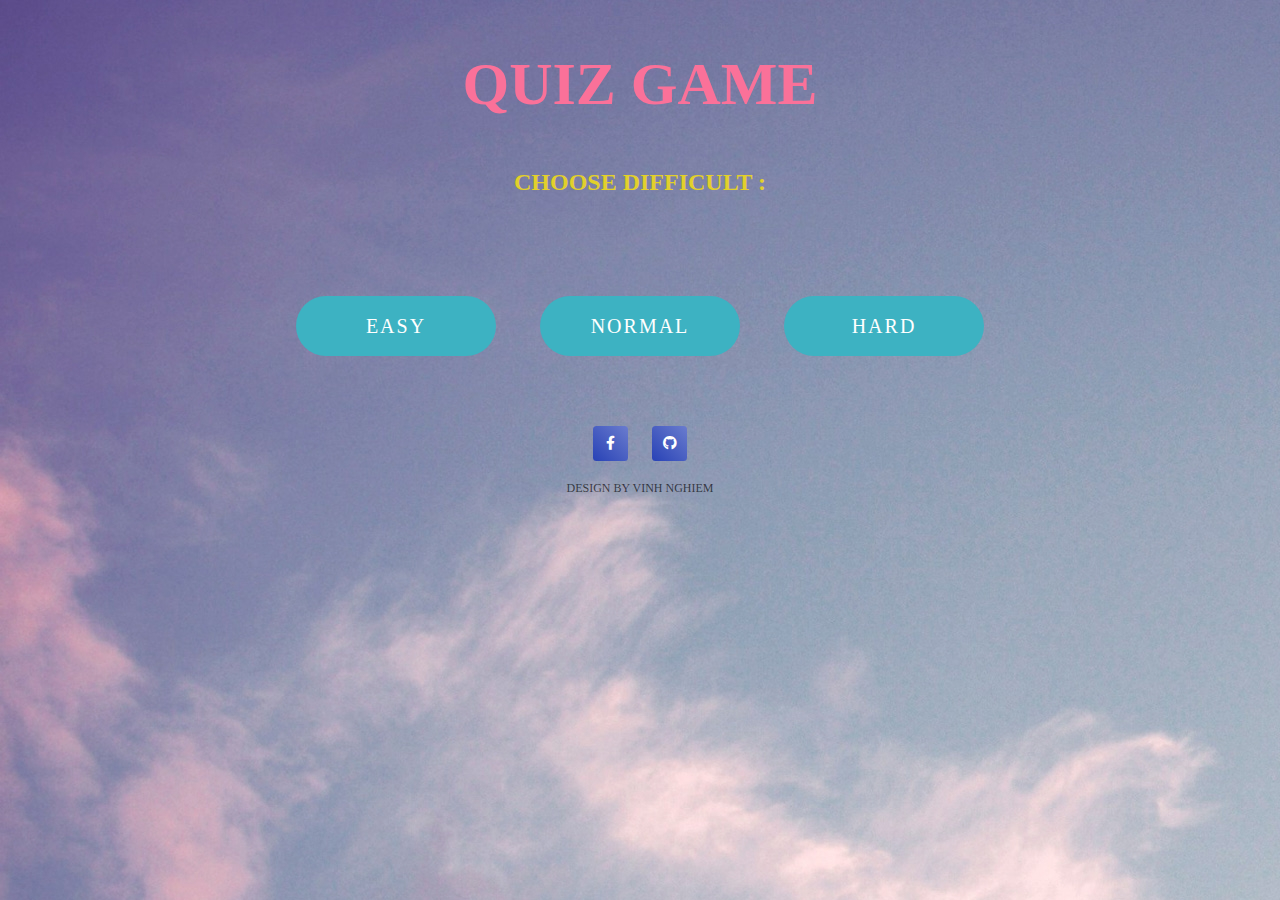
<file: index.html>
<!DOCTYPE html>
<html lang="en">
<head>
    <meta charset="UTF-8">
    <meta http-equiv="X-UA-Compatible" content="IE=edge">
    <meta name="viewport" content="width=device-width, initial-scale=1.0">
    <title>Quiz game - Choose level</title>
    <link rel="stylesheet" href="style.css">
    <link rel="stylesheet" href="https://cdnjs.cloudflare.com/ajax/libs/font-awesome/5.15.3/css/all.min.css"/>
</head>
<body>
    <h1>Quiz game</h1>
    <h2>Choose difficult :</h2>
    <div class="level">
        <button onclick="Easy()">Easy</button>
        <button onclick="Normal()">Normal</button>
        <button onclick="Hard()">Hard</button>
    </div>
    <ul class="icons">
        <li><a href="https://www.facebook.com"><span class="fab fa-facebook-f"></span></a></li>
        <li><a href="https://github.com"><span class="fab fa-github"></span></a></li>
     </ul>
    <p>Design by Vinh Nghiem</p>
</body>
</html>
<script>
    function Easy(){
        window.location.href='easy/index1.html';
    }
    function Normal(){
        window.location.href='normal/index2.html';
    }
    function Hard(){
        window.location.href='hard/index3.html';
    }
</script>
</file>
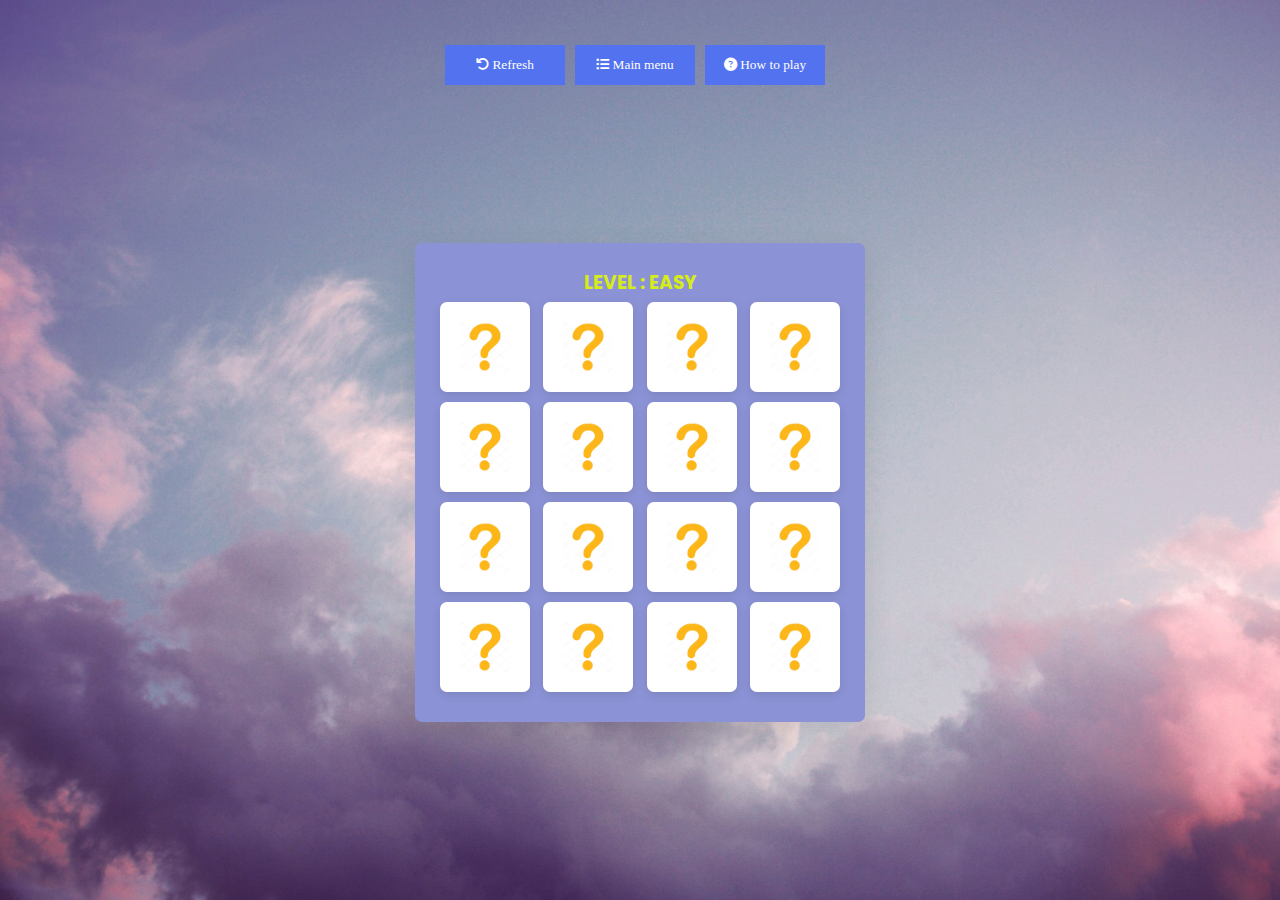
<file: easy/index1.html>
<!DOCTYPE html>
<html lang="en">
<head>
    <meta charset="UTF-8">
    <meta http-equiv="X-UA-Compatible" content="IE=edge">
    <meta name="viewport" content="width=device-width, initial-scale=1.0">
    <title>Quiz game - Level Easy</title>
    <link rel="stylesheet" href="style1.css">
    <link href="https://fonts.googleapis.com/icon?family=Material+Icons" rel="stylesheet">
    <link rel="stylesheet" href="https://cdnjs.cloudflare.com/ajax/libs/font-awesome/6.1.2/css/all.min.css">
</head>
<body>
    <div class="btn-option">
        <button type="submit" onclick="refreshPage()"><i class="fa-solid fa-arrow-rotate-left"></i> Refresh</button>
        <button type="submit" onclick="mainMenu()"><a href="start.html"></a><i class="fa-solid fa-list-ul"></i> Main menu</button>
        <button type="submit" onclick="showAlert()"><i class="fa-solid fa-circle-question"></i> How to play</button>
    </div>
    <div class="wrapper">
        <h3>Level : Easy</h3>
        <ul class="cards">

             <!-- card-1  -->
            <li class="card">
                <div class="view front-view">
                    <img src="./img/question_mark.jpg" alt="">  
                </div>
                <div class="view back-view">
                    <img src="./img/1.png" alt="chameleon">
                </div>
            </li>

            <!-- card-2 -->
            <li class="card">
                <div class="view front-view">
                    <img src="./img/question_mark.jpg" alt="">  
                </div>
                <div class="view back-view">
                    <img src="./img/2.png" alt="chicken">
                </div>
            </li>

            <!-- card-3 -->
            <li class="card">
                <div class="view front-view">
                    <img src="./img/question_mark.jpg" alt="">  
                </div>
                <div class="view back-view">
                    <img src="./img/3.png" alt="spider">
                </div>
            </li>

            <!-- card-4 -->
            <li class="card">
                <div class="view front-view">
                    <img src="./img/question_mark.jpg" alt="">  
                </div>
                <div class="view back-view">
                    <img src="./img/4.png" alt="cat-pivate">
                </div>
            </li>

            <!-- card-5 -->
            <li class="card">
                <div class="view front-view">
                    <img src="./img/question_mark.jpg" alt="">  
                </div>
                <div class="view back-view">
                    <img src="./img/1.png" alt="cat-hero">
                </div>
            </li>

            <!-- card-6 -->
            <li class="card">
                <div class="view front-view">
                    <img src="./img/question_mark.jpg" alt="">  
                </div>
                <div class="view back-view">
                    <img src="./img/6.png" alt="unicon">
                </div>
            </li>

             <!-- card-7  -->
            <li class="card">
                <div class="view front-view">
                    <img src="./img/question_mark.jpg" alt="">   
                </div>
                <div class="view back-view">
                    <img src="./img/1.png" alt="chameleon">
                </div>
            </li>

            <!-- card-8 -->
            <li class="card">
                <div class="view front-view">
                    <img src="./img/question_mark.jpg" alt="">  
                </div>
                <div class="view back-view">
                    <img src="./img/2.png" alt="chicken">
                </div>
            </li>

            <!-- card-9 -->
            <li class="card">
                <div class="view front-view">
                    <img src="./img/question_mark.jpg" alt="">  
                </div>
                <div class="view back-view">
                    <img src="./img/3.png" alt="spider">
                </div>
            </li>

            <!-- card-10 -->
            <li class="card">
                <div class="view front-view">
                    <img src="./img/question_mark.jpg" alt="">  
                </div>
                <div class="view back-view">
                    <img src="./img/4.png" alt="cat-pivate">
                </div>
            </li>

            <!-- card-11 -->
            <li class="card">
                <div class="view front-view">
                    <img src="./img/question_mark.jpg" alt="">  
                </div>
                <div class="view back-view">
                    <img src="./img/5.png" alt="cat-hero">
                </div>
            </li>
            
             <!-- card-12  -->
            <li class="card">
                <div class="view front-view">
                   <img src="./img/question_mark.jpg" alt="">   
                </div>
                <div class="view back-view">
                    <img src="./img/6.png" alt="unicon">
                </div>
            </li>

            <!-- card-13 -->
            <li class="card">
                <div class="view front-view">
                   <img src="./img/question_mark.jpg" alt="">  
                </div>
                <div class="view back-view">
                    <img src="./img/7.png" alt="panda">
                </div>
            </li>

            <!-- card-14 -->
            <li class="card">
                <div class="view front-view">
                    <img src="./img/question_mark.jpg" alt=""> 
                </div>
                <div class="view back-view">
                    <img src="./img/8.png" alt="duck">
                </div>
            </li>

            <!-- card-15 -->
            <li class="card">
                <div class="view front-view">
                    <img src="./img/question_mark.jpg" alt=""> 
                </div>
                <div class="view back-view">
                    <img src="./img/7.png" alt="panda">
                </div>
            </li>

            <!-- card-16 -->
            <li class="card">
                <div class="view front-view">
                    <img src="./img/question_mark.jpg" alt="">  
                </div>
                <div class="view back-view">
                    <img src="./img/8.png" alt="duck">
                </div>
            </li>
        </ul>
    </div>
</body>
<script src="script1.js"></script>
</html>
</file>
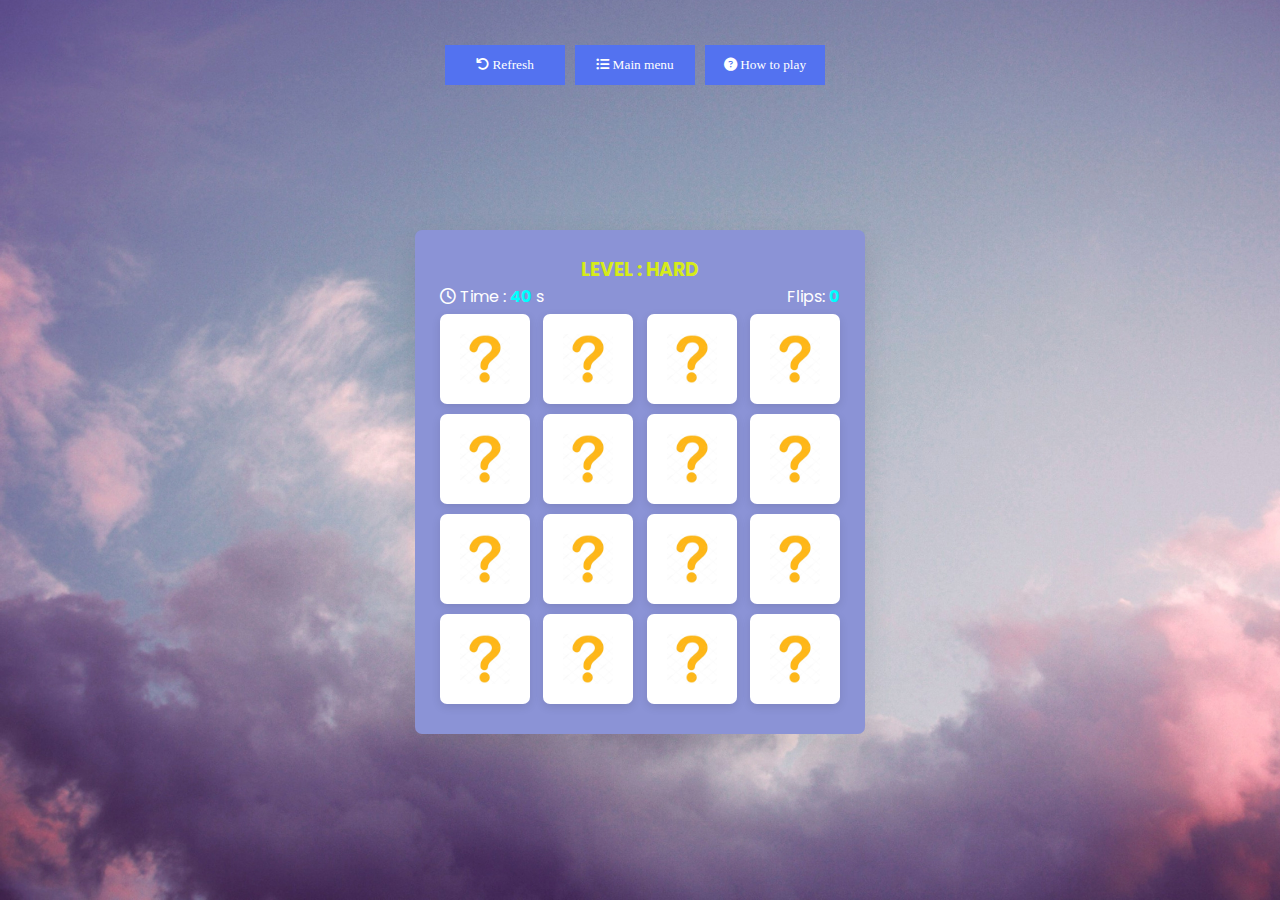
<file: hard/index3.html>
<!DOCTYPE html>
<html lang="en">
<head>
    <meta charset="UTF-8">
    <meta http-equiv="X-UA-Compatible" content="IE=edge">
    <meta name="viewport" content="width=device-width, initial-scale=1.0">
    <title>Quiz game - Hard level</title>
    <link rel="stylesheet" href="style3.css">
    <link href="https://fonts.googleapis.com/icon?family=Material+Icons" rel="stylesheet">
    <link rel="stylesheet" href="https://cdnjs.cloudflare.com/ajax/libs/font-awesome/6.1.2/css/all.min.css">
</head>
<body>
    <div class="btn-option">
        <button type="submit" onClick="refreshPage()"><i class="fa-solid fa-arrow-rotate-left"></i> Refresh</button>
        <button type="submit" onclick="mainMenu()"><a href="start.html"></a><i class="fa-solid fa-list-ul"></i> Main menu</button>
        <button type="submit" onclick="showAlert()"><i class="fa-solid fa-circle-question"></i> How to play</button>
    </div>
    <div class="wrapper">
        <h3>Level : Hard</h3>
        <div class="details">
            <p class="time"><i class="fa-regular fa-clock"></i> Time : <span><b class="sec">40</b> s</span></p>
            <p class="flips" style="color: #fff;">Flips: <span><b style="color: aqua;">0</b></span></p>
        </div>
        <ul class="cards">

             <!-- card-1  -->
            <li class="card">
                <div class="view front-view">
                    <img src="./img/question_mark.jpg" alt="">  
                </div>
                <div class="view back-view">
                    <img src="./img/1.png" alt="chameleon">
                </div>
            </li>

            <!-- card-2 -->
            <li class="card">
                <div class="view front-view">
                    <img src="./img/question_mark.jpg" alt="">  
                </div>
                <div class="view back-view">
                    <img src="./img/2.png" alt="chicken">
                </div>
            </li>

            <!-- card-3 -->
            <li class="card">
                <div class="view front-view">
                    <img src="./img/question_mark.jpg" alt="">  
                </div>
                <div class="view back-view">
                    <img src="./img/3.png" alt="spider">
                </div>
            </li>

            <!-- card-4 -->
            <li class="card">
                <div class="view front-view">
                    <img src="./img/question_mark.jpg" alt="">  
                </div>
                <div class="view back-view">
                    <img src="./img/4.png" alt="cat-pivate">
                </div>
            </li>

            <!-- card-5 -->
            <li class="card">
                <div class="view front-view">
                    <img src="./img/question_mark.jpg" alt="">  
                </div>
                <div class="view back-view">
                    <img src="./img/5.png" alt="cat-hero">
                </div>
            </li>

            <!-- card-6 -->
            <li class="card">
                <div class="view front-view">
                    <img src="./img/question_mark.jpg" alt="">  
                </div>
                <div class="view back-view">
                    <img src="./img/6.png" alt="unicon">
                </div>
            </li>

             <!-- card-7  -->
            <li class="card">
                <div class="view front-view">
                    <img src="./img/question_mark.jpg" alt="">   
                </div>
                <div class="view back-view">
                    <img src="./img/1.png" alt="chameleon">
                </div>
            </li>

            <!-- card-8 -->
            <li class="card">
                <div class="view front-view">
                    <img src="./img/question_mark.jpg" alt="">  
                </div>
                <div class="view back-view">
                    <img src="./img/2.png" alt="chicken">
                </div>
            </li>

            <!-- card-9 -->
            <li class="card">
                <div class="view front-view">
                    <img src="./img/question_mark.jpg" alt="">  
                </div>
                <div class="view back-view">
                    <img src="./img/3.png" alt="spider">
                </div>
            </li>

            <!-- card-10 -->
            <li class="card">
                <div class="view front-view">
                    <img src="./img/question_mark.jpg" alt="">  
                </div>
                <div class="view back-view">
                    <img src="./img/4.png" alt="cat-pivate">
                </div>
            </li>

            <!-- card-11 -->
            <li class="card">
                <div class="view front-view">
                    <img src="./img/question_mark.jpg" alt="">  
                </div>
                <div class="view back-view">
                    <img src="./img/5.png" alt="cat-hero">
                </div>
            </li>
            
             <!-- card-12  -->
            <li class="card">
                <div class="view front-view">
                   <img src="./img/question_mark.jpg" alt="">   
                </div>
                <div class="view back-view">
                    <img src="./img/6.png" alt="unicon">
                </div>
            </li>

            <!-- card-13 -->
            <li class="card">
                <div class="view front-view">
                   <img src="./img/question_mark.jpg" alt="">  
                </div>
                <div class="view back-view">
                    <img src="./img/7.png" alt="panda">
                </div>
            </li>

            <!-- card-14 -->
            <li class="card">
                <div class="view front-view">
                    <img src="./img/question_mark.jpg" alt=""> 
                </div>
                <div class="view back-view">
                    <img src="./img/8.png" alt="duck">
                </div>
            </li>

            <!-- card-15 -->
            <li class="card">
                <div class="view front-view">
                    <img src="./img/question_mark.jpg" alt=""> 
                </div>
                <div class="view back-view">
                    <img src="./img/7.png" alt="panda">
                </div>
            </li>

            <!-- card-16 -->
            <li class="card">
                <div class="view front-view">
                    <img src="./img/question_mark.jpg" alt="">  
                </div>
                <div class="view back-view">
                    <img src="./img/8.png" alt="duck">
                </div>
            </li>
        </ul>
    </div>
</body>
<script src="script3.js"></script>
</html>
</file>
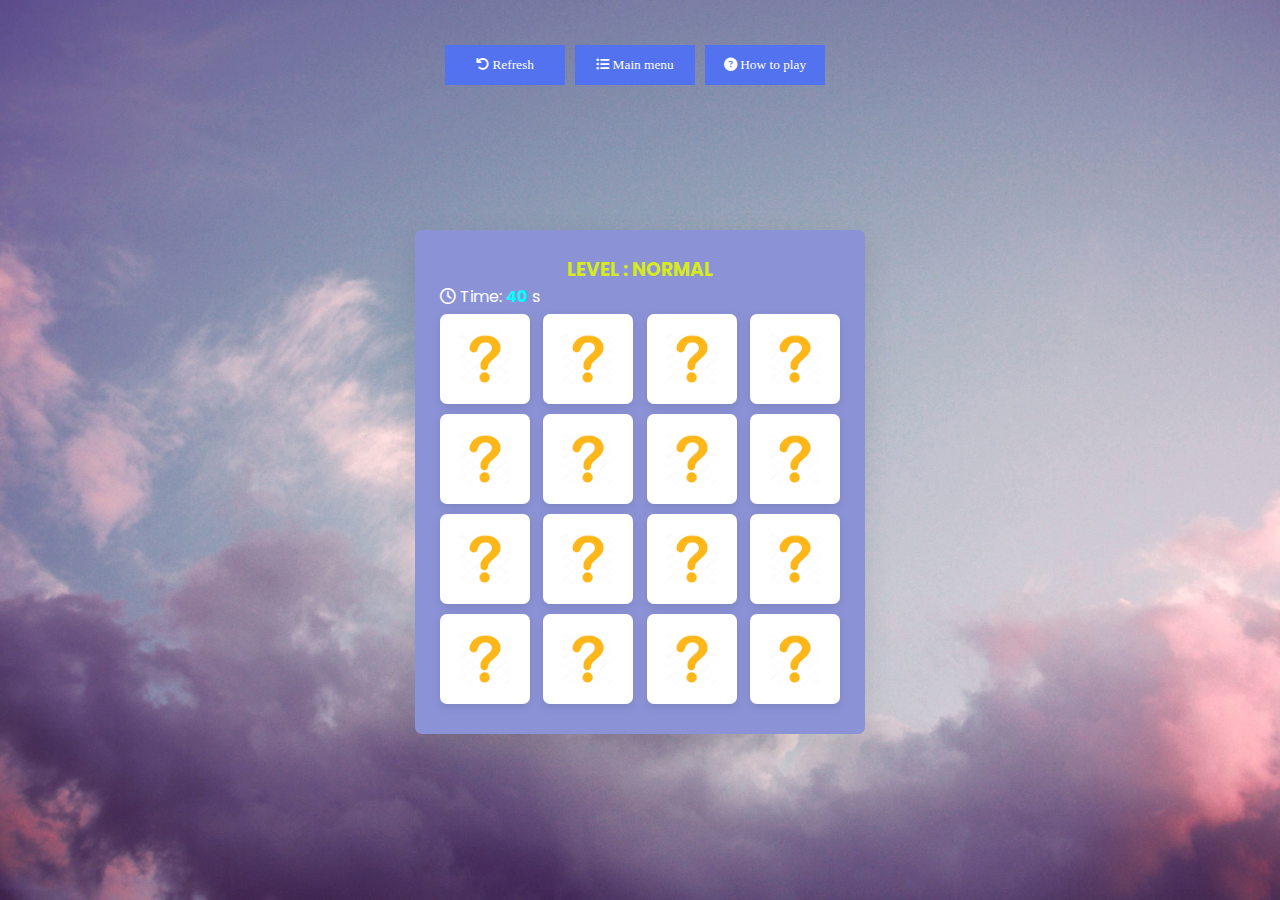
<file: normal/index2.html>
<!DOCTYPE html>
<html lang="en">
<head>
    <meta charset="UTF-8">
    <meta http-equiv="X-UA-Compatible" content="IE=edge">
    <meta name="viewport" content="width=device-width, initial-scale=1.0">
    <title>Quiz game - Level Normal</title>
    <link rel="stylesheet" href="style2.css">
    <link href="https://fonts.googleapis.com/icon?family=Material+Icons" rel="stylesheet">
    <link rel="stylesheet" href="https://cdnjs.cloudflare.com/ajax/libs/font-awesome/6.1.2/css/all.min.css">
</head>
<body>
    <div class="btn-option">
        <button type="submit" onClick="refreshPage()"><i class="fa-solid fa-arrow-rotate-left"></i> Refresh</button>
        <button type="submit" onclick="mainMenu()"><a href="start.html"></a><i class="fa-solid fa-list-ul"></i> Main menu</button>
        <button type="submit" onclick="showAlert()"><i class="fa-solid fa-circle-question"></i> How to play</button>
    </div>
    <div class="wrapper">
        <h3>Level : Normal</h3>
        <div class="details">
            <p class="time"><i class="fa-regular fa-clock"></i>  Time: <span><b class="sec">40</b> s</span></p>
        </div>
        <ul class="cards">

             <!-- card-1  -->
            <li class="card">
                <div class="view front-view">
                    <img src="./img/question_mark.jpg" alt="">  
                </div>
                <div class="view back-view">
                    <img src="./img/1.png" alt="chameleon">
                </div>
            </li>

            <!-- card-2 -->
            <li class="card">
                <div class="view front-view">
                    <img src="./img/question_mark.jpg" alt="">  
                </div>
                <div class="view back-view">
                    <img src="./img/2.png" alt="chicken">
                </div>
            </li>

            <!-- card-3 -->
            <li class="card">
                <div class="view front-view">
                    <img src="./img/question_mark.jpg" alt="">  
                </div>
                <div class="view back-view">
                    <img src="./img/3.png" alt="spider">
                </div>
            </li>

            <!-- card-4 -->
            <li class="card">
                <div class="view front-view">
                    <img src="./img/question_mark.jpg" alt="">  
                </div>
                <div class="view back-view">
                    <img src="./img/4.png" alt="cat-pivate">
                </div>
            </li>

            <!-- card-5 -->
            <li class="card">
                <div class="view front-view">
                    <img src="./img/question_mark.jpg" alt="">  
                </div>
                <div class="view back-view">
                    <img src="./img/5.png" alt="cat-hero">
                </div>
            </li>

            <!-- card-6 -->
            <li class="card">
                <div class="view front-view">
                    <img src="./img/question_mark.jpg" alt="">  
                </div>
                <div class="view back-view">
                    <img src="./img/6.png" alt="unicon">
                </div>
            </li>

             <!-- card-7  -->
            <li class="card">
                <div class="view front-view">
                    <img src="./img/question_mark.jpg" alt="">   
                </div>
                <div class="view back-view">
                    <img src="./img/1.png" alt="chameleon">
                </div>
            </li>

            <!-- card-8 -->
            <li class="card">
                <div class="view front-view">
                    <img src="./img/question_mark.jpg" alt="">  
                </div>
                <div class="view back-view">
                    <img src="./img/2.png" alt="chicken">
                </div>
            </li>

            <!-- card-9 -->
            <li class="card">
                <div class="view front-view">
                    <img src="./img/question_mark.jpg" alt="">  
                </div>
                <div class="view back-view">
                    <img src="./img/3.png" alt="spider">
                </div>
            </li>

            <!-- card-10 -->
            <li class="card">
                <div class="view front-view">
                    <img src="./img/question_mark.jpg" alt="">  
                </div>
                <div class="view back-view">
                    <img src="./img/4.png" alt="cat-pivate">
                </div>
            </li>

            <!-- card-11 -->
            <li class="card">
                <div class="view front-view">
                    <img src="./img/question_mark.jpg" alt="">  
                </div>
                <div class="view back-view">
                    <img src="./img/5.png" alt="cat-hero">
                </div>
            </li>
            
             <!-- card-12  -->
            <li class="card">
                <div class="view front-view">
                   <img src="./img/question_mark.jpg" alt="">   
                </div>
                <div class="view back-view">
                    <img src="./img/6.png" alt="unicon">
                </div>
            </li>

            <!-- card-13 -->
            <li class="card">
                <div class="view front-view">
                   <img src="./img/question_mark.jpg" alt="">  
                </div>
                <div class="view back-view">
                    <img src="./img/7.png" alt="panda">
                </div>
            </li>

            <!-- card-14 -->
            <li class="card">
                <div class="view front-view">
                    <img src="./img/question_mark.jpg" alt=""> 
                </div>
                <div class="view back-view">
                    <img src="./img/8.png" alt="duck">
                </div>
            </li>

            <!-- card-15 -->
            <li class="card">
                <div class="view front-view">
                    <img src="./img/question_mark.jpg" alt=""> 
                </div>
                <div class="view back-view">
                    <img src="./img/7.png" alt="panda">
                </div>
            </li>

            <!-- card-16 -->
            <li class="card">
                <div class="view front-view">
                    <img src="./img/question_mark.jpg" alt="">  
                </div>
                <div class="view back-view">
                    <img src="./img/8.png" alt="duck">
                </div>
            </li>
        </ul>
    </div>
</body>
<script src="script2.js"></script>
</html>
</file>
<file: style.css>
*{
    margin: 0;
    padding: 0;
    text-transform: uppercase;
    font-family: "Permanent Marker", cursive;
    text-align: center;
    justify-content: center;
}
body {
    display: flex;
    flex-direction: column;
    background-image: url(./normal/img/bg-color.jpg);
    background-repeat: no-repeat;
}
h1{
  font-size: 60px;
  margin-top: 50px;
  color :  #fa7199;
}

h2 {
    margin: 50px 0 80px 0;
    color: rgb(226, 208, 43);
}

button {
    height: 60px;
    width: 200px;
    margin: 20px 20px;
    border-radius: 50px;
    border: none;
    outline: none;
    background: rgb(61, 178, 194);
    color: #fff;
    font-size: 20px;
    font-weight: 500;
    letter-spacing: 2px;
    text-transform: uppercase;
    cursor: pointer;
    transition: background 0.5s;
}
 
button:hover{
    background: linear-gradient(90deg, #03a9f4, #f441a5, #ffeb3b, #03a9f4);
    background-size: 400%;
}
button:hover{
    background: linear-gradient(90deg, #fa7199, #f5ce62, #e43603, #fa7199);
    background-size: 400%;
}
button:hover{
    z-index: 1;
    animation: glow 8s linear infinite;
}

.icons{
    list-style: none;
  }
  .icons li{
    height: 35px;
    width: 35px;
    display: inline-block;
    margin: 50px 10px 20px 10px;
    cursor: pointer;
    position: relative;
  }
  .icons li:before{
    content: '';
    position: absolute;
    top: 0;
    left: 0;
    height: 100%;
    width: 100%;
    z-index: -1;
    border-radius: 10%;
    background: linear-gradient(45deg, #2842b6, #6a7cce);
    transition: all 0.3s ease-in;
  }
  .icons li:hover:before{
    transform: rotate(360deg);
    border-radius: 100%;
  }
  .icons li a span{
    font-size: 14px;
    line-height: 35px;
    color: #fff;
    transition: all 0.3s ease-out;
  }
  .icons li:hover a span{
    transform: scale(1.2);
  }

  p {
    font-size: 12px;
    color: rgba(0, 0, 0, 0.658);
  }
</file>
<file: easy/style1.css>
@import url('https://fonts.googleapis.com/css2?family=Poppins:wght@200;500;700&display=swap');

*{
    margin: 0;
    padding: 0;
    box-sizing: border-box;
    font-family: 'Poppins',sans-serif;
}


body {
    display: flex;
    align-items: center;
    justify-content: center;
    min-height: 100vh;
    background-image: url(./img/bg-color.jpg);
    background-size:cover;
    background-repeat: no-repeat;
}


.btn-option {
  display: flex;
  flex-direction: row;
  align-items: center;
  justify-content: space-between;
  position: absolute;
  top: 5%;
}
a{
  text-decoration: none;
}

button {
  width: 120px;
  height: 40px;
  margin: 0 10px 50px 0px;
  background-color: #5372F0;
  color: white;
  border: none;
  outline: none;
  font-family: "Permanent Marker", cursive;
  cursor: pointer;
}

h3 {
  text-align: center;
  color: rgb(214, 235, 26);
  text-transform: uppercase;
}
.wrapper {
    margin-top: 5%;
    padding: 25px;
    background: rgb(139, 147, 214);
    border-radius: 7px;
    box-shadow: 0 10px 30px rgba(0,0,0,0.1);
}

.cards, .card, .view {
    display: flex;
    align-items: center;
    justify-content: center;
}

.cards {
    height: 400px;
    width: 400px;
    flex-wrap: wrap;
    justify-content: space-between;
}

.cards .card {
  cursor: pointer;
  list-style: none;
  user-select: none;
  position: relative;
  perspective: 1000px;
  transform-style: preserve-3d;
  height: calc(100% / 4 - 10px);
  width: calc(100% / 4 - 10px);
  
}

      /* <----------------css animation shake----------> */

.card.shake{
    animation: shake 0.35s ease-in-out;
  }
  @keyframes shake {
    0%, 100%{
      transform: translateX(0);
    }
    20%{
      transform: translateX(-13px); /** time animation **/
    }
    40%{
      transform: translateX(13px);
    }
    60%{
      transform: translateX(-8px);
    }
    80%{
      transform: translateX(8px);
    }
  }

  .card .view{
    width: 100%;
    height: 100%;
    position: absolute;
    border-radius: 7px;
    background: #fff;
    pointer-events: none;
    backface-visibility: hidden;
    box-shadow: 0 3px 10px rgba(0,0,0,0.1);
    transition: transform 0.25s linear;
  }
  .card .front-view img{
    width: 50px;
  }
  .card .back-view img{
    max-width: 60px;
  }
  .card .back-view{
    transform: rotateY(-180deg);
  }
  .card.flip .back-view{
    transform: rotateY(0);
  }
  .card.flip .front-view{
    transform: rotateY(180deg);
  }


/* <--------------------reponsive--------------------> */

@media screen and (max-width: 850px) {
    .cards{
      height: 350px;
      width: 350px;
    }
    .card .front-view img{
      width: 15px;
    }
    .card .back-view img{
      max-width: 40px;
    }
  }
  @media screen and (max-width: 530px) {
    .cards{
      height: 300px;
      width: 300px;
    }
    .card .front-view img{
      width: 12px;
    }
    .card .back-view img{
      max-width: 35px;
    }
  }
</file>
<file: hard/style3.css>
@import url('https://fonts.googleapis.com/css2?family=Poppins:wght@200;500;700&display=swap');

*{
    margin: 0;
    padding: 0;
    box-sizing: border-box;
    font-family: 'Poppins',sans-serif;
}


body {
    display: flex;
    align-items: center;
    justify-content: center;
    min-height: 100vh;
    background-image: url(./img/bg-color.jpg);
    background-size:cover;
    background-repeat: no-repeat;
}


.btn-option {
  display: flex;
  flex-direction: row;
  align-items: center;
  justify-content: space-between;
  position: absolute;
  top: 5%;
}
a{
  text-decoration: none;
}

button {
  width: 120px;
  height: 40px;
  margin: 0 10px 50px 0px;
  background-color: #5372F0;
  color: white;
  border: none;
  outline: none;
  font-family: "Permanent Marker", cursive;
  cursor: pointer;
}

h3 {
  text-align: center;
  color: rgb(214, 235, 26);
  text-transform: uppercase;
}
.wrapper {
    margin-top: 5%;
    padding: 25px;
    background: rgb(139, 147, 214);
    border-radius: 7px;
    box-shadow: 0 10px 30px rgba(0,0,0,0.1);
}

.cards, .card, .view {
    display: flex;
    align-items: center;
    justify-content: center;
}

.cards {
    height: 400px;
    width: 400px;
    flex-wrap: wrap;
    justify-content: space-between;
}

.cards .card {
  cursor: pointer;
  list-style: none;
  user-select: none;
  position: relative;
  perspective: 1000px;
  transform-style: preserve-3d;
  height: calc(100% / 4 - 10px);
  width: calc(100% / 4 - 10px);
  
}

      /* <----------------css animation shake----------> */

.card.shake{
    animation: shake 0.35s ease-in-out;
  }
  @keyframes shake {
    0%, 100%{
      transform: translateX(0);
    }
    20%{
      transform: translateX(-13px); /** time animation **/
    }
    40%{
      transform: translateX(13px);
    }
    60%{
      transform: translateX(-8px);
    }
    80%{
      transform: translateX(8px);
    }
  }

  .card .view{
    width: 100%;
    height: 100%;
    position: absolute;
    border-radius: 7px;
    background: #fff;
    pointer-events: none;
    backface-visibility: hidden;
    box-shadow: 0 3px 10px rgba(0,0,0,0.1);
    transition: transform 0.25s linear;
  }
  .card .front-view img{
    width: 50px;
  }
  .card .back-view img{
    max-width: 60px;
  }
  .card .back-view{
    transform: rotateY(-180deg);
  }
  .card.flip .back-view{
    transform: rotateY(0);
  }
  .card.flip .front-view{
    transform: rotateY(180deg);
  }

.time {
  color: #fff;
}
.sec{
  color: aqua;
}
.details {
  display: flex;
  justify-content: space-between;
}

/* <--------------------reponsive--------------------> */

@media screen and (max-width: 850px) {
    .cards{
      height: 350px;
      width: 350px;
    }
    .card .front-view img{
      width: 15px;
    }
    .card .back-view img{
      max-width: 40px;
    }
  }
  @media screen and (max-width: 530px) {
    .cards{
      height: 300px;
      width: 300px;
    }
    .card .front-view img{
      width: 12px;
    }
    .card .back-view img{
      max-width: 35px;
    }
  }
</file>
<file: normal/style2.css>
@import url('https://fonts.googleapis.com/css2?family=Poppins:wght@200;500;700&display=swap');

*{
    margin: 0;
    padding: 0;
    box-sizing: border-box;
    font-family: 'Poppins',sans-serif;
}


body {
    display: flex;
    align-items: center;
    justify-content: center;
    min-height: 100vh;
    background-image: url(./img/bg-color.jpg);
    background-size:cover;
    background-repeat: no-repeat;
}


.btn-option {
  display: flex;
  flex-direction: row;
  align-items: center;
  justify-content: space-between;
  position: absolute;
  top: 5%;
}
a{
  text-decoration: none;
}

button {
  width: 120px;
  height: 40px;
  margin: 0 10px 50px 0px;
  background-color: #5372F0;
  color: white;
  border: none;
  outline: none;
  font-family: "Permanent Marker", cursive;
  cursor: pointer;
}

h3 {
  text-align: center;
  color: rgb(214, 235, 26);
  text-transform: uppercase;
}
.wrapper {
    margin-top: 5%;
    padding: 25px;
    background: rgb(139, 147, 214);
    border-radius: 7px;
    box-shadow: 0 10px 30px rgba(0,0,0,0.1);
}

.cards, .card, .view {
    display: flex;
    align-items: center;
    justify-content: center;
}

.cards {
    height: 400px;
    width: 400px;
    flex-wrap: wrap;
    justify-content: space-between;
}

.cards .card {
  cursor: pointer;
  list-style: none;
  user-select: none;
  position: relative;
  perspective: 1000px;
  transform-style: preserve-3d;
  height: calc(100% / 4 - 10px);
  width: calc(100% / 4 - 10px);
  
}

      /* <----------------css animation shake----------> */

.card.shake{
    animation: shake 0.35s ease-in-out;
  }
  @keyframes shake {
    0%, 100%{
      transform: translateX(0);
    }
    20%{
      transform: translateX(-13px); /** time animation **/
    }
    40%{
      transform: translateX(13px);
    }
    60%{
      transform: translateX(-8px);
    }
    80%{
      transform: translateX(8px);
    }
  }

  .card .view{
    width: 100%;
    height: 100%;
    position: absolute;
    border-radius: 7px;
    background: #fff;
    pointer-events: none;
    backface-visibility: hidden;
    box-shadow: 0 3px 10px rgba(0,0,0,0.1);
    transition: transform 0.25s linear;
  }
  .card .front-view img{
    width: 50px;
  }
  .card .back-view img{
    max-width: 60px;
  }
  .card .back-view{
    transform: rotateY(-180deg);
  }
  .card.flip .back-view{
    transform: rotateY(0);
  }
  .card.flip .front-view{
    transform: rotateY(180deg);
  }

.time {
  color: #fff;
}
.sec{
  color: aqua;
}

/* <--------------------reponsive--------------------> */

@media screen and (max-width: 850px) {
    .cards{
      height: 350px;
      width: 350px;
    }
    .card .front-view img{
      width: 15px;
    }
    .card .back-view img{
      max-width: 40px;
    }
  }
  @media screen and (max-width: 530px) {
    .cards{
      height: 300px;
      width: 300px;
    }
    .card .front-view img{
      width: 12px;
    }
    .card .back-view img{
      max-width: 35px;
    }
  }
</file>
